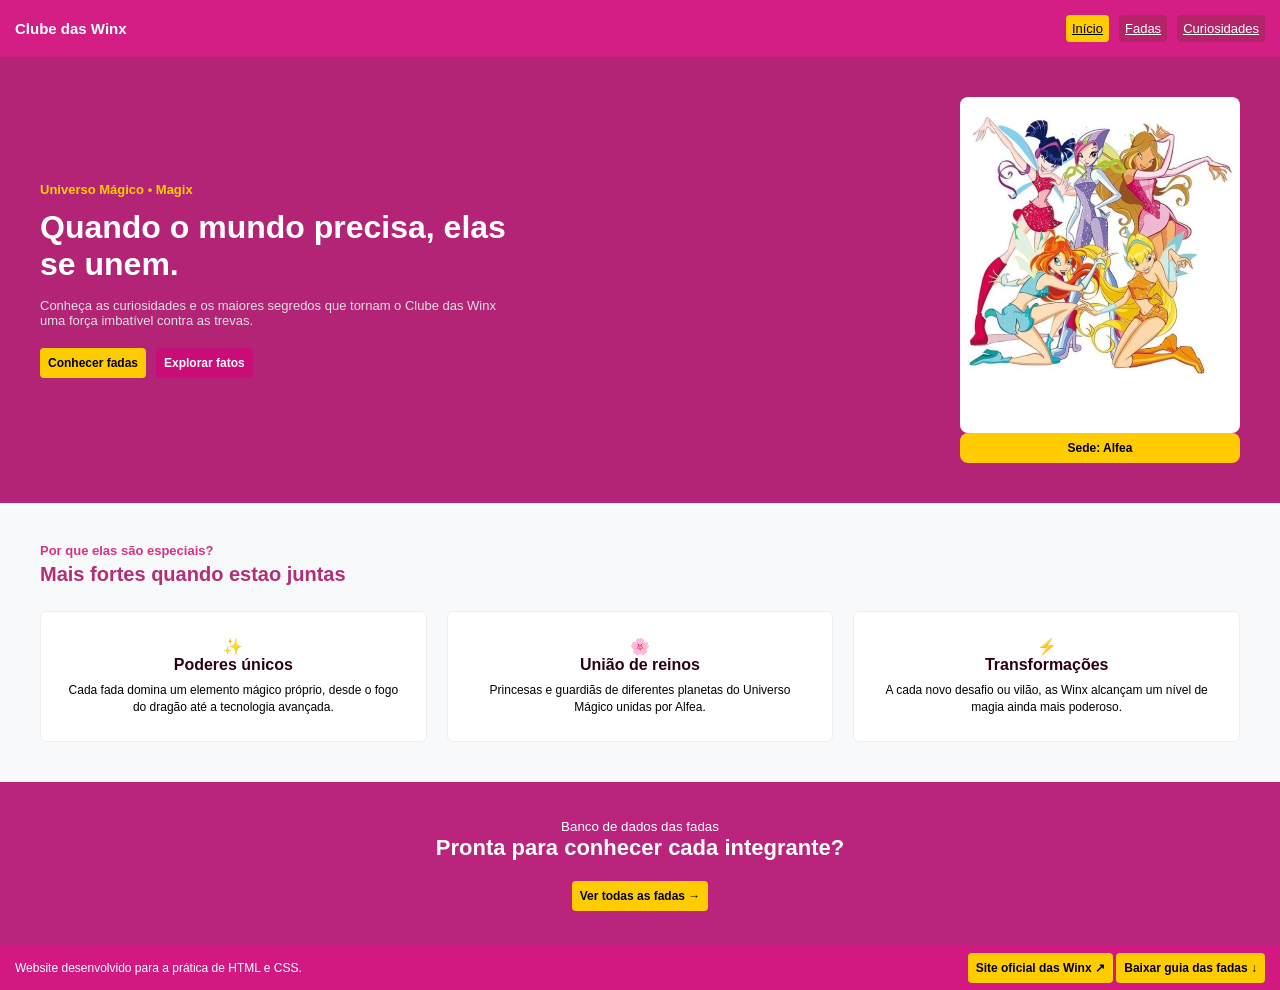
<file: index.html>
<!DOCTYPE html>
<html lang="pt-BR">
    <head>
        <meta charset="UTF-8" />
        <title>Clube das Winx - Início</title>
        <link rel="stylesheet" href="css/style.css" />
    </head>
    <body>

        <header>
            <article class="logo">
                <strong>Clube das Winx</strong>
            </article>
            <section id="menu">
                <a href="index.html" id="link-inicio">Início</a>
                <a href="pages/fadas.html" id="link-fadas">Fadas</a>
                <a href="pages/curiosidades.html" id="link-curiosidades">Curiosidades</a>
            </section>
        </header>

        <main>

            <section id="hero">
                <article class="hero-texto">
                    <strong>Universo Mágico • Magix</strong>
                    <h1>Quando o mundo precisa, elas se unem.</h1>
                    <p>Conheça as curiosidades e os maiores segredos que tornam o Clube das Winx uma força imbatível contra as trevas.</p>

                    <article class="hero-botoes">
                        <a href="pages/fadas.html" class="botao-amarelo">Conhecer fadas</a>
                        <a href="#fatos" class="botao-rosa">Explorar fatos</a>
                    </article>
                </article>

                <article class="hero-imagem">
                    <img src="assets/img/clube-das-winx.png" alt="Todas as Winx juntas" />
                    <article class="legenda-imagem">Sede: Alfea</article>
                </article>
            </section>

            <section id="fatos">
                <article class="fatos-header">
                    <small>Por que elas são especiais?</small>
                    <h2>Mais fortes quando estao juntas</h2>
                </article>

                <article class="cards-container">
                    <article class="card">
                        <article class="icone">✨</article>
                        <h3>Poderes únicos</h3>
                        <p>Cada fada domina um elemento mágico próprio, desde o fogo do dragão até a tecnologia avançada.</p>
                    </article>

                    <article class="card">
                        <article class="icone">🌸</article>
                        <h3>União de reinos</h3>
                        <p>Princesas e guardiãs de diferentes planetas do Universo Mágico unidas por Alfea.</p>
                    </article>

                    <article class="card">
                        <article class="icone">⚡</article>
                        <h3>Transformações</h3>
                        <p>A cada novo desafio ou vilão, as Winx alcançam um nível de magia ainda mais poderoso.</p>
                    </article>
                </article>
            </section>

            <section id="chamada">
                <small>Banco de dados das fadas</small>
                <h2>Pronta para conhecer cada integrante?</h2>
                <a href="pages/fadas.html" class="botao-amarelo">Ver todas as fadas →</a>
            </section>
        </main>

        <footer>
            <p>Website desenvolvido para a prática de HTML e CSS.</p>
            <section id="menu-final">
                <a href="https://www.winxclub.com" target="_self" rel="noreferrer" class="btn-rodape">Site oficial das Winx ↗</a>
                <a href="../assets/files/documentacao.txt" download class="btn-rodape">Baixar guia das fadas ↓</a>
            </section>
        </footer>

    </body>
</html>
</file>
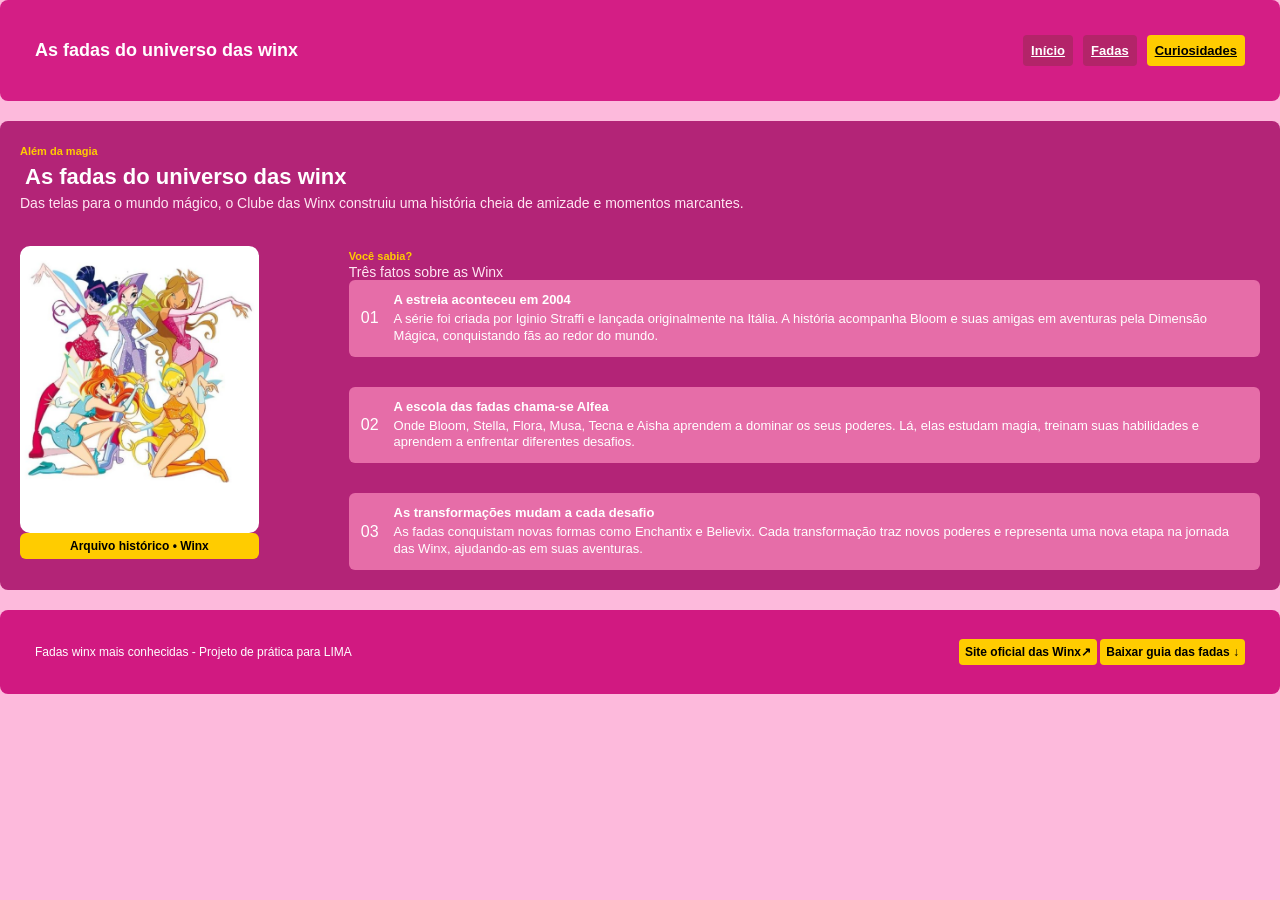
<file: pages/curiosidades.html>
<!DOCTYPE html>
<html lang="pt-BR">
    <head>
        <meta charset="UTF-8" />
        <title>Curiosidades - Winx</title>
        <link rel="stylesheet" href="../css/curiosidades.css" />
    </head>
    <body>

        <header>
             <article class="logo">
                    <h1>As fadas do universo das winx</h1>
                </article>
            </section>
            <section id="menu">
                <section id="menu">
                 <a href="../index.html" id="link-inicio">Início</a>
                  <a href="fadas.html" id="link-fadas">Fadas</a>
                  <a href="curiosidades.html" id="link-curiosidades">Curiosidades</a>
            </section>
        </header>

        <main>
            <section id="hero">
                <article>
                    <small>Além da magia</small>
                    <h2>As fadas do <strong>universo das winx</strong></h2>
                    <h3>Das telas para o mundo mágico, o Clube das Winx construiu uma história cheia de amizade e momentos marcantes.</h3>
                </article>

                <section id="cards">
                <article class="hero-imagem">
                    <img src="../assets/img/clube-das-winx.png" alt="imagem de todas as fadas"/>
                    <p class="legenda-imagem">Arquivo histórico • Winx</p>
                </article>

                <section id="bloco-fatos">
                    <article class="fatos_header">
                    <small>Você sabia?</small>
                    <h3>Três fatos sobre as Winx</h3>
                </article>

                    <article class="cards-fatos">
                        <article class="card-fato">
                            <span class="numero">01</span>
                            <p><strong>A estreia aconteceu em 2004</strong> A série foi criada por Iginio Straffi e lançada originalmente na Itália. A história acompanha Bloom e suas amigas em aventuras pela Dimensão Mágica, conquistando fãs ao redor do mundo.</p>
                        </article>

                        <article class="card-fato">
                            <span class="numero">02</span>
                            <p><strong>A escola das fadas chama-se Alfea</strong> Onde Bloom, Stella, Flora, Musa, Tecna e Aisha aprendem a dominar os seus poderes. Lá, elas estudam magia, treinam suas habilidades e aprendem a enfrentar diferentes desafios.</p>
                        </article>

                        <article class="card-fato">
                            <span class="numero">03</span>
                            <p><strong>As transformações mudam a cada desafio</strong> As fadas conquistam novas formas como Enchantix e Believix. Cada transformação traz novos poderes e representa uma nova etapa na jornada das Winx, ajudando-as em suas aventuras.</p>
                        </article>
                    </article>
                </article>
                </section>
            </section>
        </main>

        <footer id="footer">
            <p>Fadas winx mais conhecidas - Projeto de prática para LIMA</p>
            <section id="menu-final">
                <a href="https://www.winxclub.com" target="_self" rel="noreferrer">Site oficial das Winx↗</a>
                <a href="../assets/files/documentacao.txt" download class="btn-rodape">Baixar guia das fadas ↓</a>
            </section>
        </footer>
    </body>
</html>
</file>
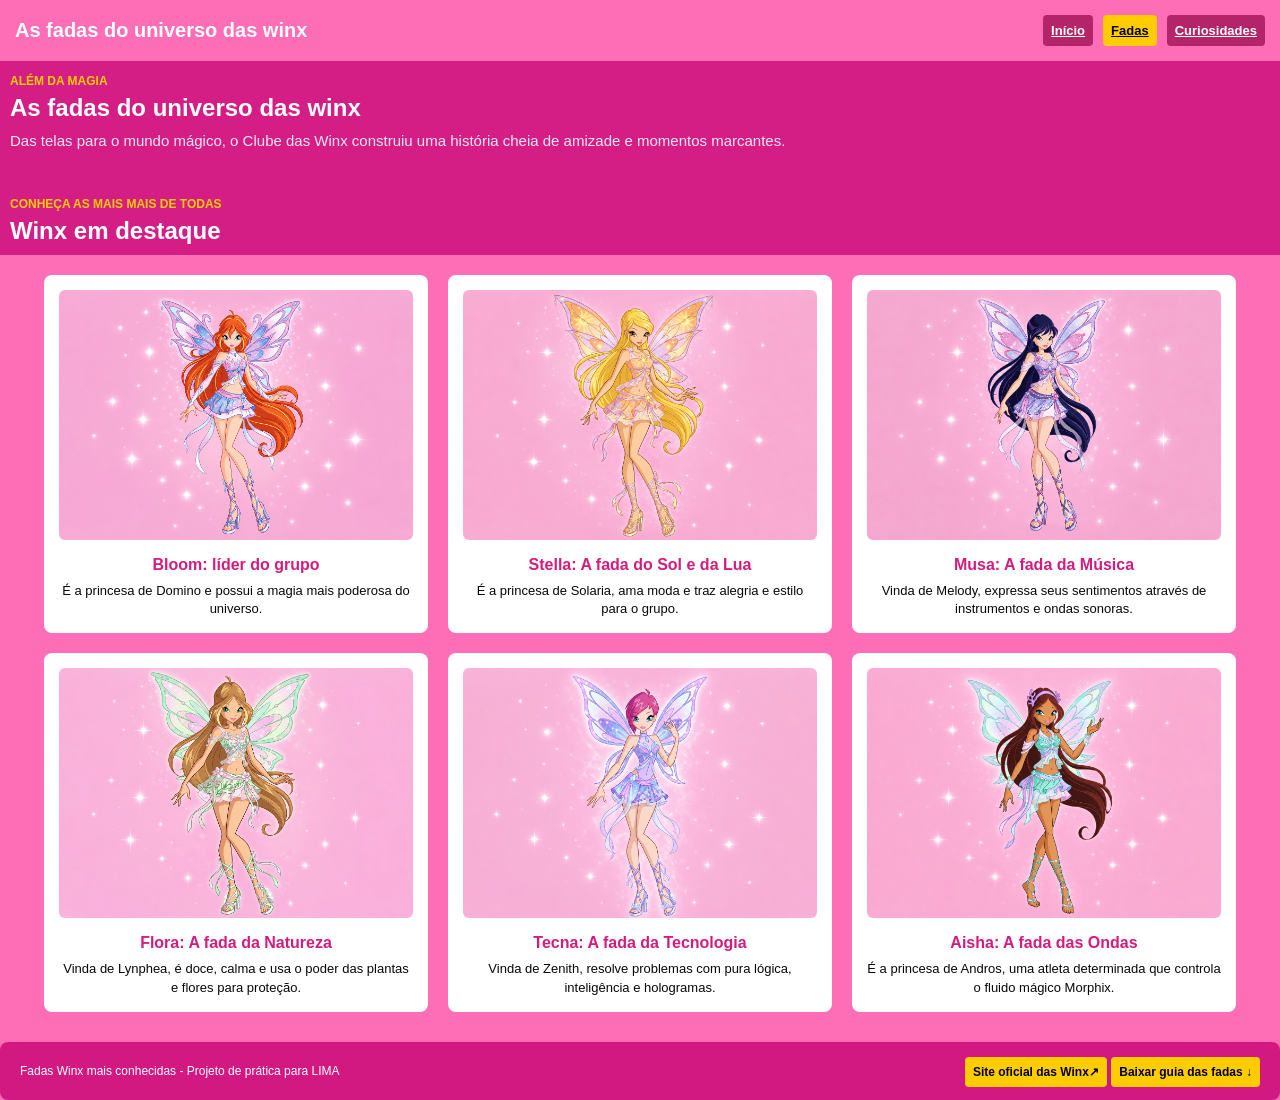
<file: pages/fadas.html>
<!DOCTYPE html>
<html lang="pt-BR">
    <head>
        <meta charset="UTF-8" />
        <title>Fadas Winx</title>
        <link rel="stylesheet" href="../css/fadas.css" />
    </head>
    <body>

                <header>
                    <article class="logo">
                            <h1>As fadas do universo das winx</h1>
                        </article>
                    </section>
                    <section id="menu">
                    <section id="menu">
                        <a href="../index.html" id="link-inicio">Início</a>
                       <a href="fadas.html" id="link-fadas">Fadas</a>
                       <a href="curiosidades.html" id="link-curiosidades">Curiosidades</a>
                   </section>
                </header>

                <main>

                <section id="hero">
                    <article>
                        <small>Além da magia</small>
                        <h2>As fadas do <strong>universo das winx</strong></h2>
                        <h3>Das telas para o mundo mágico, o Clube das Winx construiu uma história cheia de amizade e momentos marcantes.</h3>
                    </article>

                    <article class="conteudo-destaque">
                        <small>conheça as mais mais de todas</small>
                        <h2>Winx em destaque</h2>
                    </article>
                </section>
            </section>

            <section id="cards">
                <article class="card">
                    <img src="../assets/img/blue.png" alt="imagem da personagem bloom" />
                    <h3>Bloom: líder do grupo</h3>
                    <p>É a princesa de Domino e possui a magia mais poderosa do universo.</p>
                </article>

                <article class="card">
                    <img src="../assets/img/stella.png" alt="imagem da personagem stella" />
                    <h3>Stella: A fada do Sol e da Lua</h3>
                    <p>É a princesa de Solaria, ama moda e traz alegria e estilo para o grupo.</p>
                </article>

                <article class="card">
                    <img src="../assets/img/musa.png" alt="imagem da personagem musa" />
                    <h3>Musa: A fada da Música</h3>
                    <p>Vinda de Melody, expressa seus sentimentos através de instrumentos e ondas sonoras.</p>
                </article>

                <article class="card">
                    <img src="../assets/img/flora.png" alt="imagem da personagem flora" />
                    <h3>Flora: A fada da Natureza</h3>
                    <p>Vinda de Lynphea, é doce, calma e usa o poder das plantas e flores para proteção.</p>
                </article>

                <article class="card">
                    <img src="../assets/img/tecna.png" alt="imagem da personagem tecna" />
                    <h3>Tecna: A fada da Tecnologia</h3>
                    <p>Vinda de Zenith, resolve problemas com pura lógica, inteligência e hologramas.</p>
                </article>

                <article class="card">
                    <img src="../assets/img/aysha.png" alt="imagem da personagem aysha" />
                    <h3>Aisha: A fada das Ondas</h3>
                    <p>É a princesa de Andros, uma atleta determinada que controla o fluido mágico Morphix.</p>
                </article>
            </section>
        </main>

        <footer id="footer">
            <p>Fadas Winx mais conhecidas - Projeto de prática para LIMA</p>
            <section id="menu-final">
                <a href="https://www.winxclub.com" target="_self" rel="noreferrer">Site oficial das Winx↗</a>
                 <a href="../assets/files/documentacao.txt" download class="btn-rodape">Baixar guia das fadas ↓</a>
            </section>
        </footer>
    </body>
</html>
</file>
<file: css/style.css>
* {
    margin: 0;
    padding: 0;
    box-sizing: border-box;
    font-family: sans-serif;
}

body {
    background-color: #fdbadc;
    color: #000000;
}

header {
    background-color: #d41e85;
    padding: 15px;
    display: flex;
    justify-content: space-between;
    align-items: center;
}

.logo {
    color: white;
    font-size: 15px;
}

#menu {
    display: flex;
    gap: 10px;
}

#menu a {
    padding: 6px;
    border-radius: 4px;
    font-size: 13px;
    background-color: #b32469;
     color: white;
}

#menu #link-inicio {
    background-color: #ffcc00;
    color: #000;
}

#hero {
    background-color: #b32477;
    color: white;
    padding: 40px;
    display: flex;
    justify-content: space-between;
    align-items: center;
    gap: 30px;
}

.hero-texto {
    max-width: 480px;
    display: flex;
    flex-direction: column;
    align-items: flex-start;
}

.hero-texto strong {
    color: #ffcc00;
    font-size: 13px;
    display: block;
    margin-bottom: 12px;
}

.hero-texto h1 {
    font-size: 32px;
    margin-bottom: 15px;
    color: white;
}

.hero-texto p {
    color: #e0e0e0;
    font-size: 13px;
    margin-bottom: 20px;
}

.hero-botoes {
    display: flex;
    gap: 10px;
    margin: 0;
    padding: 0;
}

.botao-amarelo {
    background-color: #ffcc00;
    color: #000;
    padding: 8px;
    text-decoration: none;
    font-weight: bold;
    border-radius: 4px;
    font-size: 12px;
    display: inline-block;
}

.botao-rosa {
    background-color: #ca0c78;
    color: white;
    padding: 8px;
    text-decoration: none;
    font-weight: bold;
    border-radius: 4px;
    font-size: 12px;
    display: inline-block;
}

.hero-imagem {
    width: 280px;
}

.hero-imagem img {
    width: 100%;
    display: block;
    border-radius: 8px;
}

.legenda-imagem {
    background-color: #ffcc00;
    color: #000;
    font-weight: bold;
    font-size: 12px;
    padding: 8px;
    text-align: center;
    border-radius: 8px;
    width: 100%;
}

#fatos {
    background-color: #f8f9fa;
    padding: 40px;
}

.fatos-header {
    display: flex;
    justify-content: space-between;
    align-items: flex-end;
    margin-bottom: 25px;
    flex-direction: column;
    align-items: flex-start;
}

.fatos-header small {
    color: #d63384;
    font-weight: bold;
    font-size: 13px;
}

.fatos-header h2 {
    color: #b32f75;
    font-size: 20px;
    margin-top: 5px;
}

.cards-container {
    display: flex;
    gap: 20px;
}

.card {
    background-color: white;
    padding: 25px;
    border-radius: 6px;
    flex: 1px;
    text-align: center;
    border: 1px solid #eee;
}

.card-icone {
    font-size: 18px;
    color: #ffcc00;
    margin-bottom: 12px;
}

.card h3 {
    color: #2b0017;
    font-size: 16px;
    margin-bottom: 8px;
}

.card p {
    color: #000000;
    font-size: 12px;
    line-height: 1.4;
}

#chamada {
    background-color:  #bb247c;
    color: white;
    text-align: center;
    padding: 35px;
}

#chamada strong {
    color: #ffcc00;
    font-size: 12px;
    display: block;
    margin-bottom: 8px;
}

#chamada h2 {
    font-size: 22px;
    margin-bottom: 20px;
}

.btn-rodape {
    background-color: #ffcc00;
    color: #000;
    text-decoration: none;
    padding: 8px;
    border-radius: 4px;
    font-weight: bold;
    font-size: 12px;
}


footer {
    background-color: #d11981;
    color: white;
    padding: 15px;
    display: flex;
    justify-content: space-between;
    align-items: center;
    font-size: 12px;
}
</file>
<file: css/curiosidades.css>
* {
    margin: 0;
    padding: 0;
    box-sizing: border-box;
    font-family: sans-serif;
}

body {
    background-color: #fdbadc;
    color: #333;
}

header {
    background-color: #d41e85;
    padding: 35px;
    display: flex;
    justify-content: space-between;
    align-items: center;
    border-radius: 8px;
    margin-bottom: 20px;
}

header h1 {
    color: white;
    font-size: 18px;
}

.logo {
    color: white;
    font-size: 15px;
}

#menu {
    display: flex;
    gap: 10px;
}

#menu a {
    padding: 8px;
    border-radius: 4px;
    font-weight: bold;
    font-size: 13px;
    background-color: #b32469;
    color: white;
}

#menu #link-curiosidades {
    background-color: #ffcc00;
    color: #000;
}

#hero {
    background-color:  #b32477;;
    color: white;
    padding: 20px;
    border-radius: 8px;
    margin-bottom: 20px;
}

#hero h2 {
    font-size: 22px;
    margin: 5px;
}

#hero h3 {
    font-size: 14px;
    color: #ffe6f2;
    font-weight: normal;
}

small {
    color: #ffcc00;
    font-size: 11px;
    font-weight: bold;
}

#introducao {
    background-color: #d31c7e;
    color: white;
    padding: 35px;
    border-radius: 8px;
    display: flex;
    gap: 20px;
}

.hero-imagem {
    width: 300px;
}

.hero-imagem img {
    width: 100%;
    height: auto;
    display: block;
    border-radius: 10px;
}

.legenda-imagem {
    background-color: #ffcc00;
    color: #000;
    font-weight: bold;
    font-size: 12px;
    padding: 6px;
    text-align: center;
    border-radius:6px;
}

.bloco-fatos {
    flex: 1;
    display: flex;
    flex-direction: column;
    gap: 10px;
}

.bloco-fatos h3 {
    font-size: 18px;
    padding-bottom: 50px;
}


.cards-fatos {
    display: flex;
    flex-direction: column;
    gap: 10px;
    display: flex;
    gap: 30px;
}


.card-fato {
    background-color: #e66da8;
    padding: 12px;
    border-radius: 6px;
    display: flex;
    align-items: center;
    gap: 15px;
}

.card-fato p {
    font-size: 13px;
    line-height: 1.3;
}

.card-fato strong {
    display: block;
    color: #ffffff;
    margin-bottom: 2px;
}

#menu-final a {
    background-color: #ffcc00;
    color: #000;
    text-decoration: none;
    padding: 6px;
    border-radius: 4px;
    font-weight: bold;
    font-size: 12px;
}

#cards{
    display: flex;
    gap: 90px;
    margin-top: 35px;
}

footer {
    display: flex;
    justify-content: space-between;
    align-items: center;
    background-color:  #d11981;
    padding: 35px;
    border-radius: 8px;
    margin-top: 20px;
    color: white;
    font-size: 12px;
}
</file>
<file: css/fadas.css>
* {
    margin: 0;
    padding: 0;
    box-sizing: border-box;
    font-family: sans-serif;
}

body {
    background-color: #fd6eb6;
    color: #000000;
}

header {
    background-color:#fd6eb6;;
    padding: 15px;
    display: flex;
    justify-content: space-between;
    align-items: center;
}

header h1 {
    color: white;
    font-size: 20px;



}

.logo {
    color: white;
    font-size: 15px;
}

#menu {
    display: flex;
    gap: 10px;
}

#menu a {
    padding: 8px;
    border-radius: 4px;
    font-weight: bold;
    font-size: 13px;
    background-color: #b32469;
    color: white;
}

#menu #link-fadas {
    background-color: #ffcc00;
    color: #000;
}

#hero {
    color: white;
    padding:10px;
    background-color:#d41e85;
}

#hero h2 {
    font-size: 24px;
    margin-top: 5px;
    color: white;
}

#hero h3 {
    font-size: 15px;
    color: #ffe6f2;
    margin-top: 10px;
    font-weight: normal;
}

.conteudo-destaque {
    margin-top: 25px;
    padding-top: 20px;
}

small {
    color: #ffcc00;
    text-transform: uppercase;
    font-size: 12px;
    font-weight: bold;
}

#cards {
    display: flex;
    gap: 20px;
    justify-content: center;
    flex-wrap: wrap;
    margin-top: 20px;
    margin-bottom: 20px;
}

.card {
    background-color: #ffffff;
    padding: 15px;
    width: 30%;
    flex-wrap: nowrap;
    border-radius: 8px;
    text-align: center;
}

.card img {
    width: 100%;
    border-radius: 6px;
    height: 250px;
    object-fit: cover;
}

.card h3 {
    font-size: 16px;
    color: #d31c7e;
    margin-top: 12px;
}

.card p {
    margin-top: 8px;
    color: #080808;
    font-size: 13px;
    line-height: 1.4;
}

footer {
    display: flex;
    justify-content: space-between;
    align-items: center;
    background-color: #d11981;
    padding: 20px;
    border-radius: 8px;
    margin-top: 30px;
}

footer p {
    color: white;
    font-size: 12px;
}

#menu-final a {
    background-color: #ffcc00;
    color: #000;
    text-decoration: none;
    padding: 8px;
    border-radius: 4px;
    font-weight: bold;
    font-size: 12px;
}
</file>
